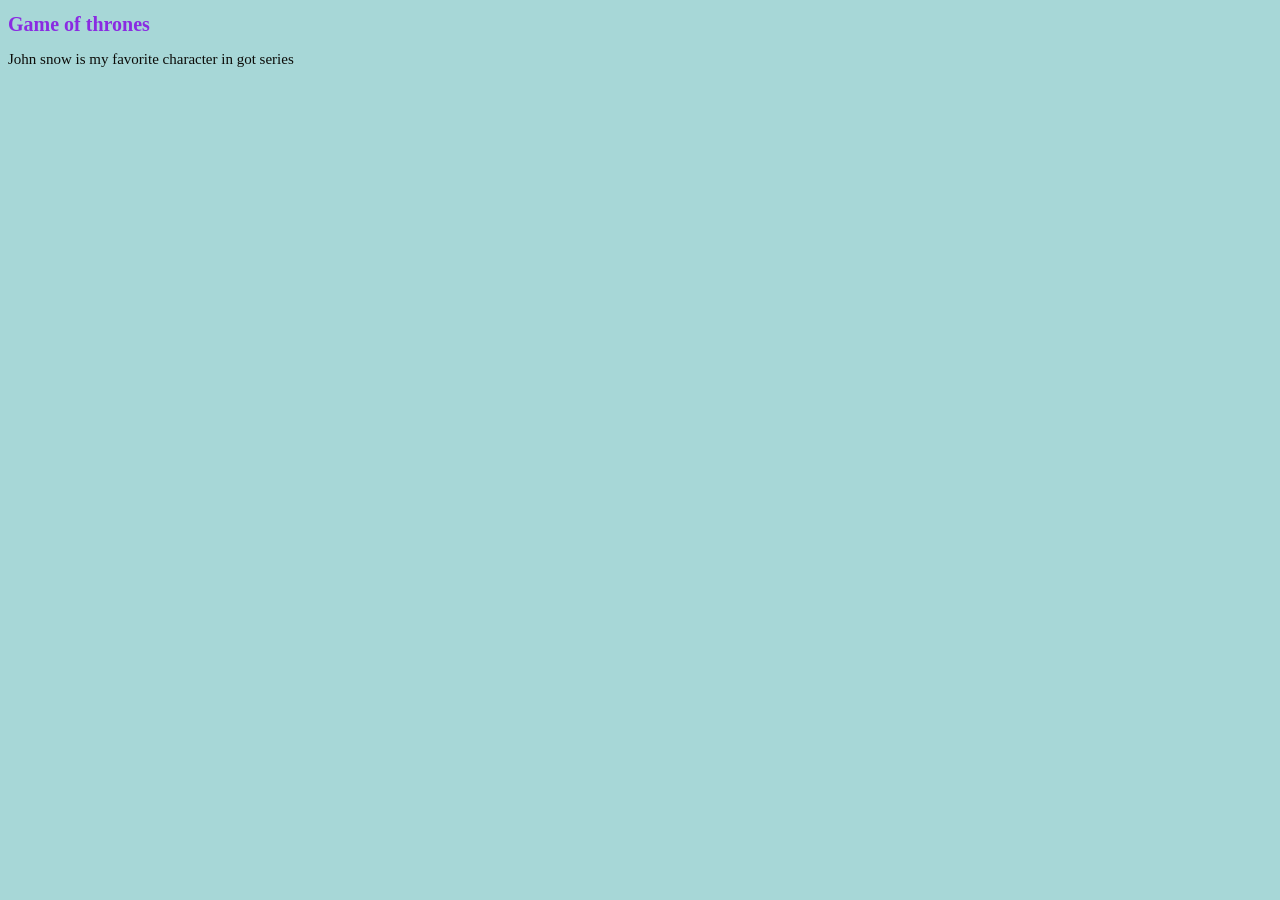
<file: block-BHaaaf/index.html>
<!DOCTYPE html>
<html>
    <head>
        <meta charset="UTF-8">
        <link rel="stylesheet" href="style.css">
        <title>Assignment 1</title>
    </head>
    <body>
        <h1 id = "unique">Game of thrones</h1>
        <p class = "para">John snow is my favorite character in got series</p>
    </body>
</html>
</file>
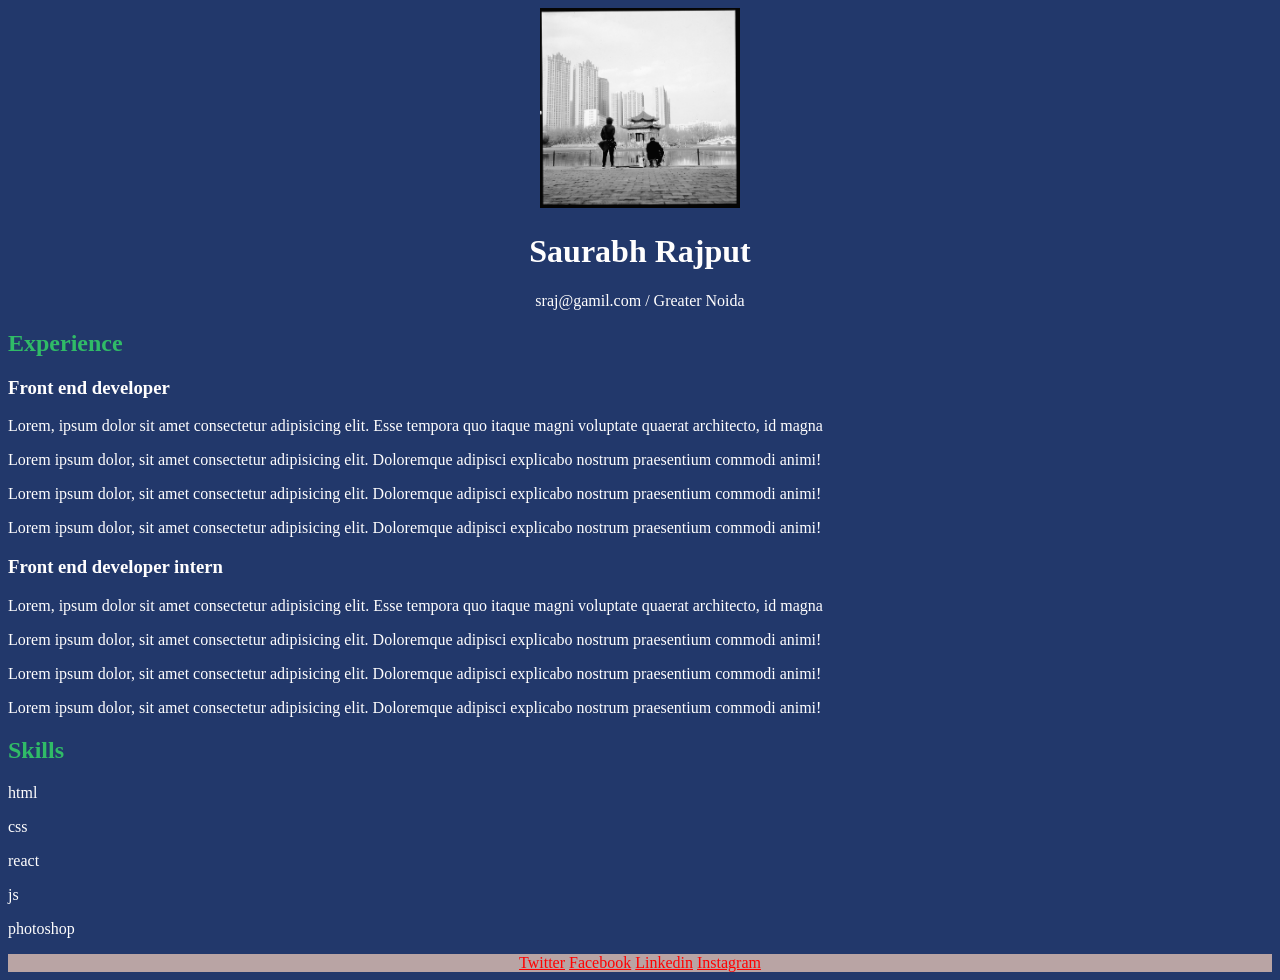
<file: block-BHaaag/index.html>
<!DOCTYPE html>
<html>

<head>
    <meta charset="UTF-8">
    <title>Assignment 2</title>
    <link rel="stylesheet" href="style.css">
</head>

<body>
    <header>
        <img src="x.jpg" alt="Error loading image">
        <h1>Saurabh Rajput</h1>
        <p>sraj@gamil.com / Greater Noida</p>
    </header>

    <section>
        <h2>Experience</h2>
        <h3>Front end developer</h3>
        <p>Lorem, ipsum dolor sit amet consectetur adipisicing elit. Esse tempora quo itaque magni voluptate quaerat
            architecto, id magna</p>
        <p>Lorem ipsum dolor, sit amet consectetur adipisicing elit. Doloremque adipisci explicabo nostrum praesentium
            commodi animi!</p>
        <p>Lorem ipsum dolor, sit amet consectetur adipisicing elit. Doloremque adipisci explicabo nostrum praesentium
            commodi animi!</p>
        <p>Lorem ipsum dolor, sit amet consectetur adipisicing elit. Doloremque adipisci explicabo nostrum praesentium
            commodi animi!</p>

        <h3>Front end developer intern</h3>
        <p>Lorem, ipsum dolor sit amet consectetur adipisicing elit. Esse tempora quo itaque magni voluptate quaerat
            architecto, id magna</p>
        <p>Lorem ipsum dolor, sit amet consectetur adipisicing elit. Doloremque adipisci explicabo nostrum praesentium
            commodi animi!</p>
        <p>Lorem ipsum dolor, sit amet consectetur adipisicing elit. Doloremque adipisci explicabo nostrum praesentium
            commodi animi!</p>
        <p>Lorem ipsum dolor, sit amet consectetur adipisicing elit. Doloremque adipisci explicabo nostrum praesentium
            commodi animi!</p>
    </section>

    <section>
        <h2>Skills</h2>
        <p>html</p>
        <p>css</p>
        <p>react</p>
        <p>js</p>
        <p>photoshop</p>
    </section>

    <footer>
        <a href="#">Twitter</a>
        <a href="#">Facebook</a>
        <a href="#">Linkedin</a>
        <a href="#">Instagram</a>
    </footer>

</body>

</html>
</file>
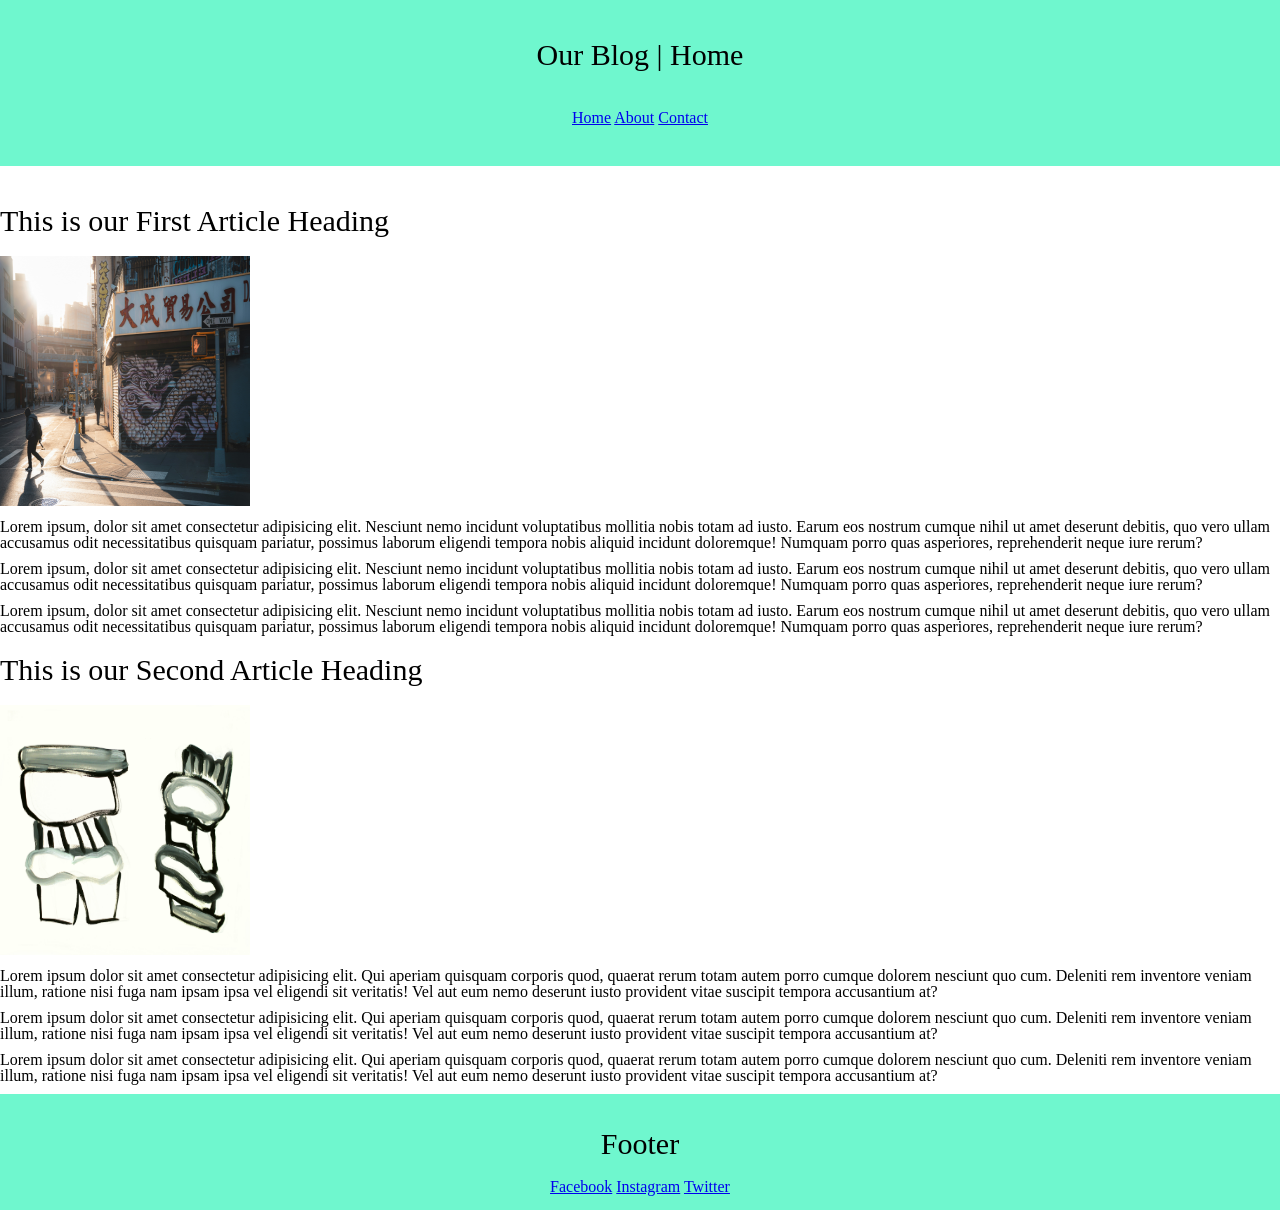
<file: block-BHaaam/index.html>
<!DOCTYPE html>
<html lang="en">

<head>
    <meta charset="UTF-8">
    <meta name="viewport" content="width=device-width, initial-scale=1.0">
    <title>Document</title>
    <link rel="stylesheet" href="style.css">
</head>

<body>
    <header>
        <h1>Our Blog | Home</h1>
        <nav>
            <a href="#">Home</a>
            <a href="#">About</a>
            <a href="#">Contact</a>
        </nav>
    </header>

    <section>
        <article>
            <h2>This is our First Article Heading</h2>
            <img src="assests/1.jpg" alt="1" height="250px" width="250px">
            <p>Lorem ipsum, dolor sit amet consectetur adipisicing elit. Nesciunt nemo incidunt voluptatibus mollitia
                nobis totam ad iusto. Earum eos nostrum cumque nihil ut amet deserunt debitis, quo vero ullam accusamus
                odit necessitatibus quisquam pariatur, possimus laborum eligendi tempora nobis aliquid incidunt
                doloremque! Numquam porro quas asperiores, reprehenderit neque iure rerum?</p>
            <p>Lorem ipsum, dolor sit amet consectetur adipisicing elit. Nesciunt nemo incidunt voluptatibus mollitia
                nobis totam ad iusto. Earum eos nostrum cumque nihil ut amet deserunt debitis, quo vero ullam accusamus
                odit necessitatibus quisquam pariatur, possimus laborum eligendi tempora nobis aliquid incidunt
                doloremque! Numquam porro quas asperiores, reprehenderit neque iure rerum?</p>
            <p>Lorem ipsum, dolor sit amet consectetur adipisicing elit. Nesciunt nemo incidunt voluptatibus mollitia
                nobis totam ad iusto. Earum eos nostrum cumque nihil ut amet deserunt debitis, quo vero ullam accusamus
                odit necessitatibus quisquam pariatur, possimus laborum eligendi tempora nobis aliquid incidunt
                doloremque! Numquam porro quas asperiores, reprehenderit neque iure rerum?</p>
        </article>

        <article>
            <h2>This is our Second Article Heading</h2>
            <img src="assests/2.jpg" alt="2" height="250px" width="250px">
            <p>Lorem ipsum dolor sit amet consectetur adipisicing elit. Qui aperiam quisquam corporis quod, quaerat
                rerum totam autem porro cumque dolorem nesciunt quo cum. Deleniti rem inventore veniam illum, ratione
                nisi fuga nam ipsam ipsa vel eligendi sit veritatis! Vel aut eum nemo deserunt iusto provident vitae
                suscipit tempora accusantium at?</p>
            <p>Lorem ipsum dolor sit amet consectetur adipisicing elit. Qui aperiam quisquam corporis quod, quaerat
                rerum totam autem porro cumque dolorem nesciunt quo cum. Deleniti rem inventore veniam illum, ratione
                nisi fuga nam ipsam ipsa vel eligendi sit veritatis! Vel aut eum nemo deserunt iusto provident vitae
                suscipit tempora accusantium at?</p>
            <p>Lorem ipsum dolor sit amet consectetur adipisicing elit. Qui aperiam quisquam corporis quod, quaerat
                rerum totam autem porro cumque dolorem nesciunt quo cum. Deleniti rem inventore veniam illum, ratione
                nisi fuga nam ipsam ipsa vel eligendi sit veritatis! Vel aut eum nemo deserunt iusto provident vitae
                suscipit tempora accusantium at?</p>
        </article>

    </section>

    <footer>
        <h2>Footer</h2>
        <a href="#">Facebook</a>
        <a href="#">Instagram</a>
        <a href="#">Twitter</a>
    </footer>

</body>

</html>
</file>
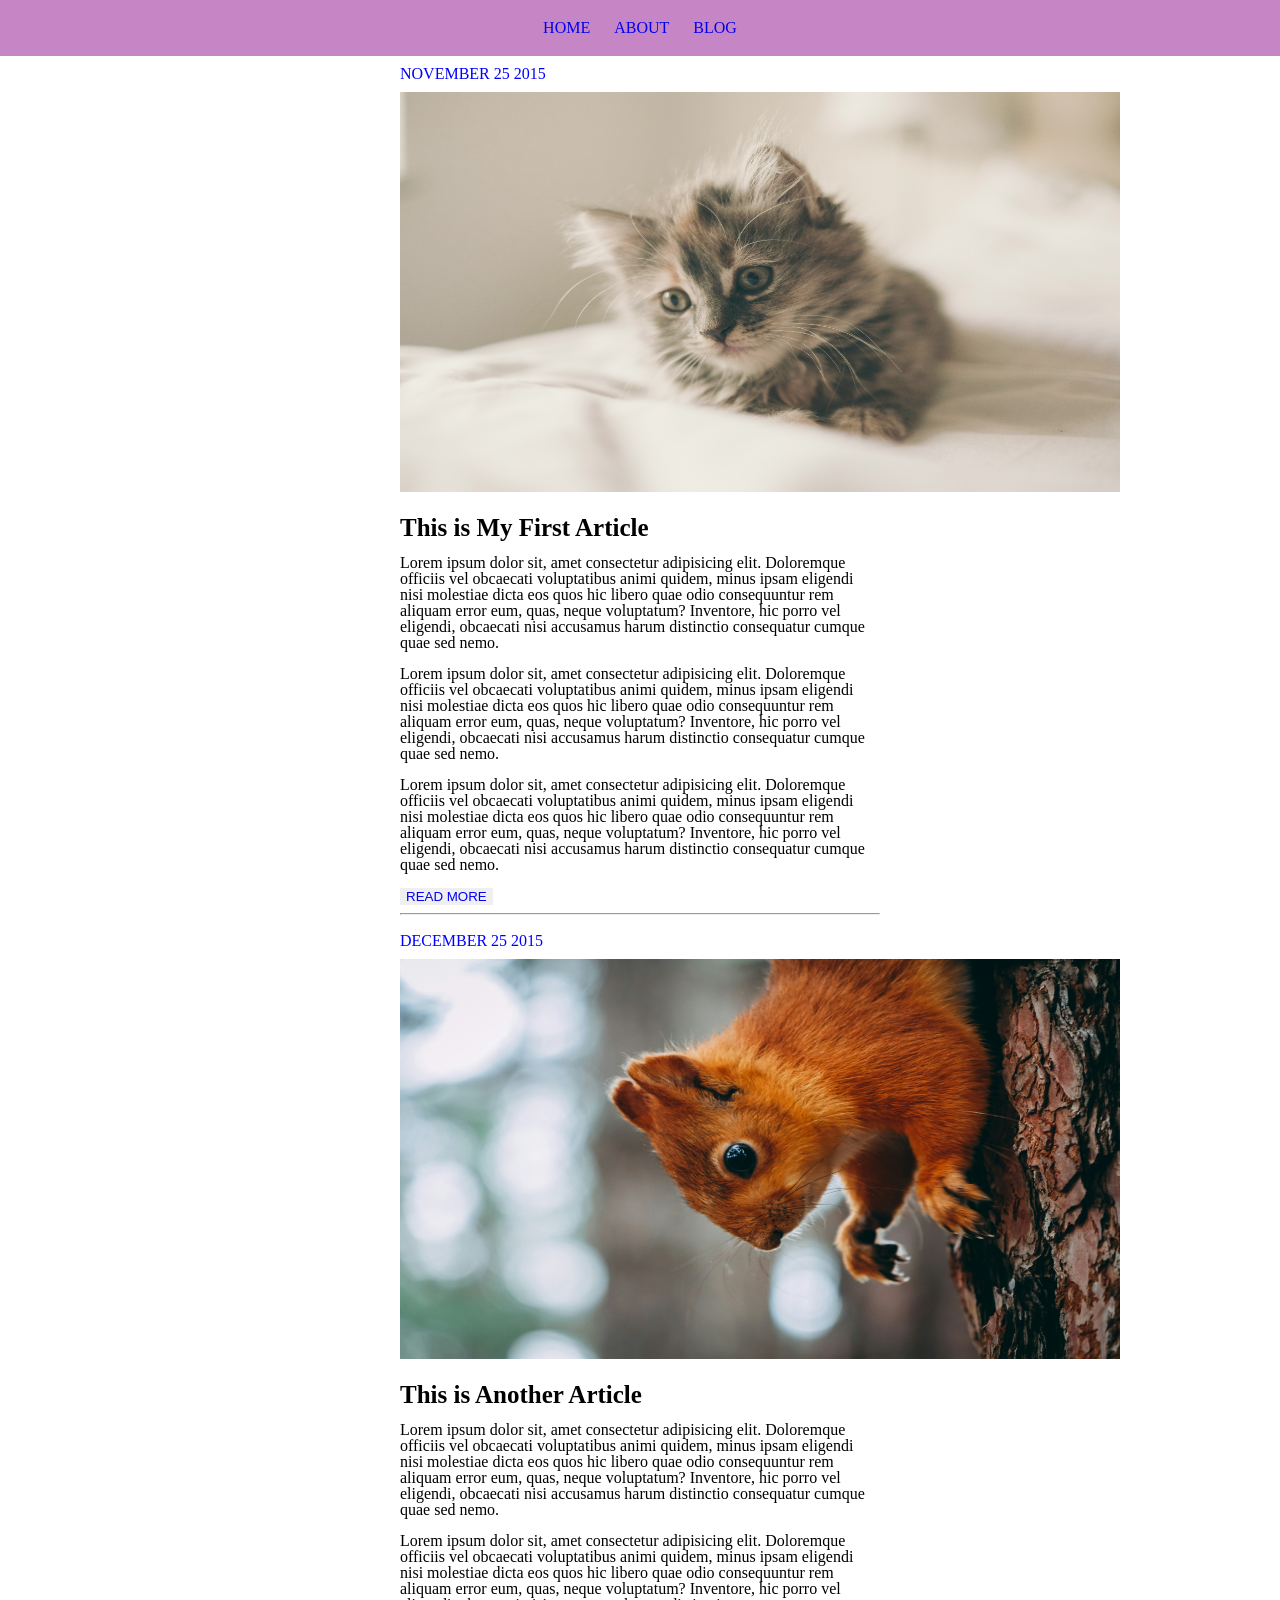
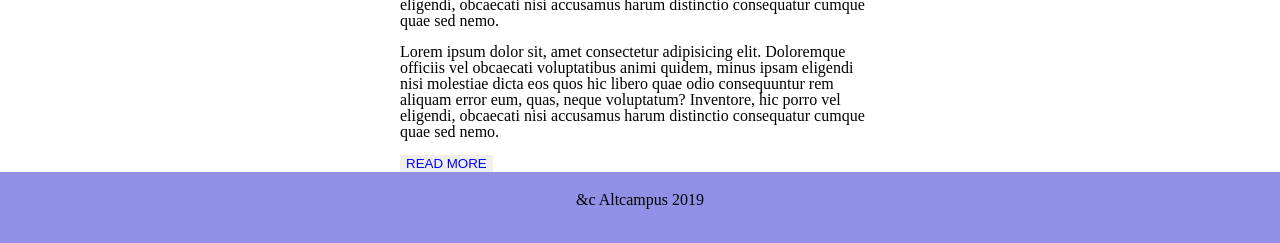
<file: block-BHaaan/index.html>
<!DOCTYPE html>
<html lang="en">

<head>
    <meta charset="UTF-8">
    <meta name="viewport" content="width=device-width, initial-scale=1.0">
    <title>Document</title>
    <link rel="stylesheet" href="style.css">
</head>

<body>

    <header>
        <nav>
            <a href="#">HOME</a>
            <a href="#">ABOUT</a>
            <a href="#">BLOG</a>
        </nav>
    </header>
    <main>
        <section>
            <article>
                <h3>NOVEMBER 25 2015</h3>
                <img src="assests/1.jpg" alt="cat" height="400px" width="720px">
                <h2>This is My First Article</h2>
                <p>Lorem ipsum dolor sit, amet consectetur adipisicing elit. Doloremque officiis vel obcaecati
                    voluptatibus
                    animi quidem, minus ipsam eligendi nisi molestiae dicta eos quos hic libero quae odio consequuntur
                    rem
                    aliquam error eum, quas, neque voluptatum? Inventore, hic porro vel eligendi, obcaecati nisi
                    accusamus
                    harum distinctio consequatur cumque quae sed nemo.</p>
                <p>Lorem ipsum dolor sit, amet consectetur adipisicing elit. Doloremque officiis vel obcaecati
                    voluptatibus
                    animi quidem, minus ipsam eligendi nisi molestiae dicta eos quos hic libero quae odio consequuntur
                    rem
                    aliquam error eum, quas, neque voluptatum? Inventore, hic porro vel eligendi, obcaecati nisi
                    accusamus
                    harum distinctio consequatur cumque quae sed nemo.</p>
                <p>Lorem ipsum dolor sit, amet consectetur adipisicing elit. Doloremque officiis vel obcaecati
                    voluptatibus
                    animi quidem, minus ipsam eligendi nisi molestiae dicta eos quos hic libero quae odio consequuntur
                    rem
                    aliquam error eum, quas, neque voluptatum? Inventore, hic porro vel eligendi, obcaecati nisi
                    accusamus
                    harum distinctio consequatur cumque quae sed nemo.</p>

                <button>READ MORE</button>
            </article>
            <hr>

            <article>
                <h3>DECEMBER 25 2015</h3>
                <img src="assests/2.jpg" alt="dog" height="400px" width="720px">
                <h2>This is Another Article</h2>
                <p>Lorem ipsum dolor sit, amet consectetur adipisicing elit. Doloremque officiis vel obcaecati
                    voluptatibus
                    animi quidem, minus ipsam eligendi nisi molestiae dicta eos quos hic libero quae odio consequuntur
                    rem
                    aliquam error eum, quas, neque voluptatum? Inventore, hic porro vel eligendi, obcaecati nisi
                    accusamus
                    harum distinctio consequatur cumque quae sed nemo.</p>
                <p>Lorem ipsum dolor sit, amet consectetur adipisicing elit. Doloremque officiis vel obcaecati
                    voluptatibus
                    animi quidem, minus ipsam eligendi nisi molestiae dicta eos quos hic libero quae odio consequuntur
                    rem
                    aliquam error eum, quas, neque voluptatum? Inventore, hic porro vel eligendi, obcaecati nisi
                    accusamus
                    harum distinctio consequatur cumque quae sed nemo.</p>
                <p>Lorem ipsum dolor sit, amet consectetur adipisicing elit. Doloremque officiis vel obcaecati
                    voluptatibus
                    animi quidem, minus ipsam eligendi nisi molestiae dicta eos quos hic libero quae odio consequuntur
                    rem
                    aliquam error eum, quas, neque voluptatum? Inventore, hic porro vel eligendi, obcaecati nisi
                    accusamus
                    harum distinctio consequatur cumque quae sed nemo.</p>

                <button>READ MORE</button>
            </article>
        </section>
    </main>
    <footer>
        <p>&c Altcampus 2019</p>
    </footer>

</body>

</html>
</file>
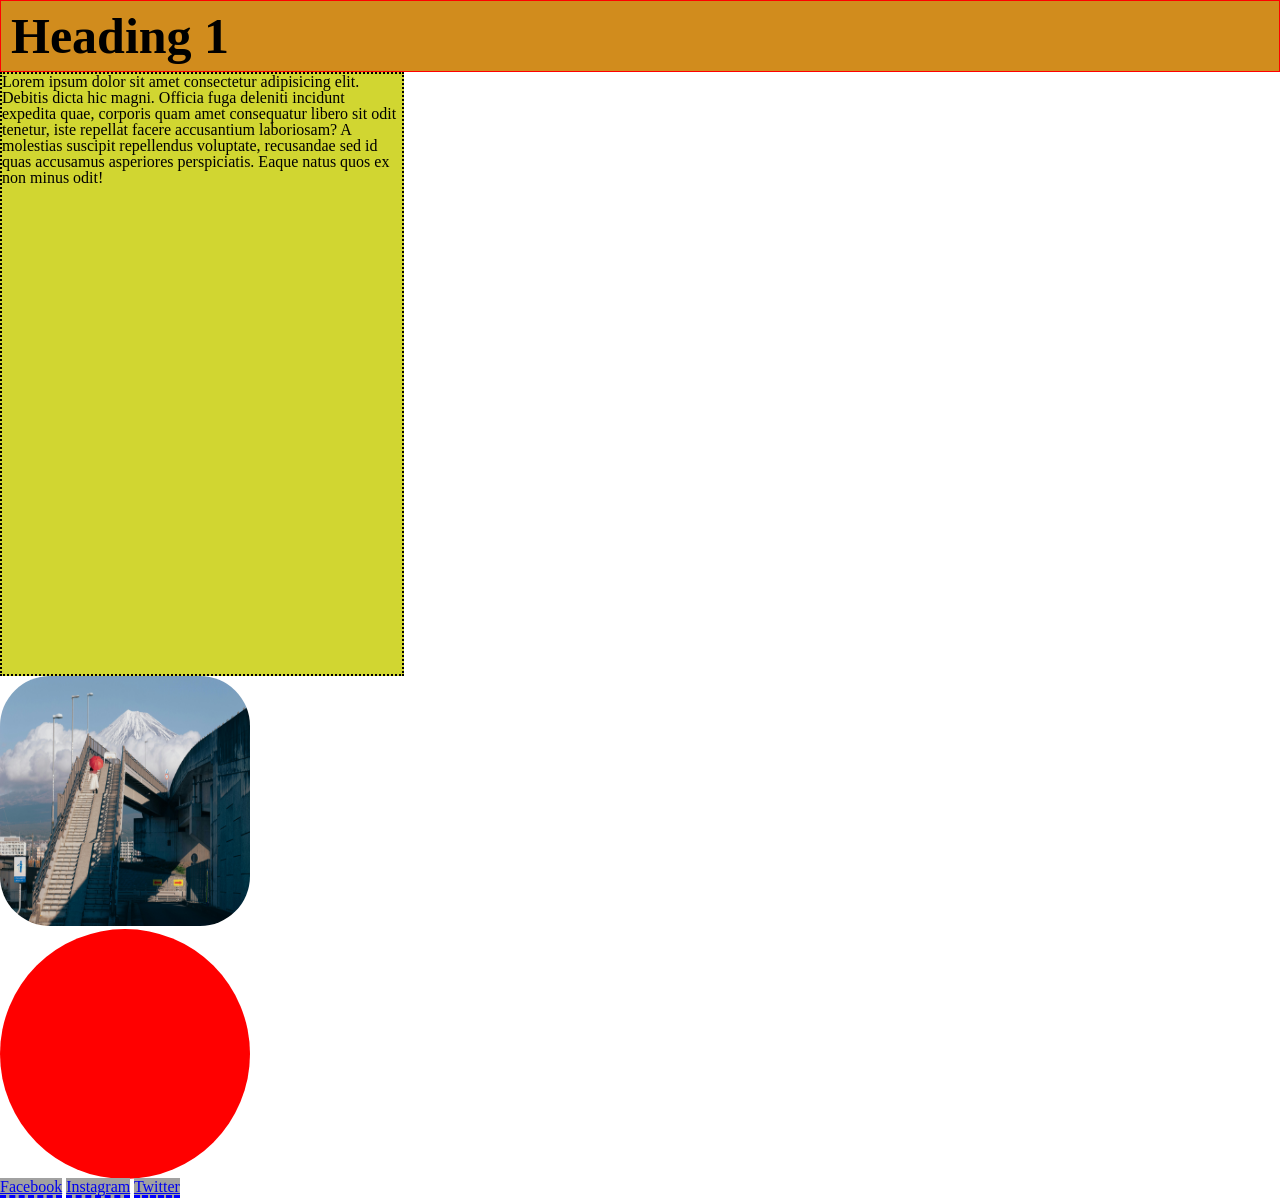
<file: block-BHaaap/index.html>
<!DOCTYPE html>
<html lang="en">
<head>
    <meta charset="UTF-8">
    <meta name="viewport" content="width=device-width, initial-scale=1.0">
    <title>Document</title>
    <link rel="stylesheet" href="style.css">
</head>
<body>
    <header>
        <h1>Heading 1</h1>
    </header>

    <section>
        <p>Lorem ipsum dolor sit amet consectetur adipisicing elit. Debitis dicta hic magni. Officia fuga deleniti incidunt expedita quae, corporis quam amet consequatur libero sit odit tenetur, iste repellat facere accusantium laboriosam? A molestias suscipit repellendus voluptate, recusandae sed id quas accusamus asperiores perspiciatis. Eaque natus quos ex non minus odit!</p>

        <img src="img.jpg" alt="image">
        <div class="circle"></div>
    </section>

    <footer>
        <a href="#">Facebook</a>
        <a href="#">Instagram</a>
        <a href="#">Twitter</a>
    </footer>
</body>
</html>
</file>
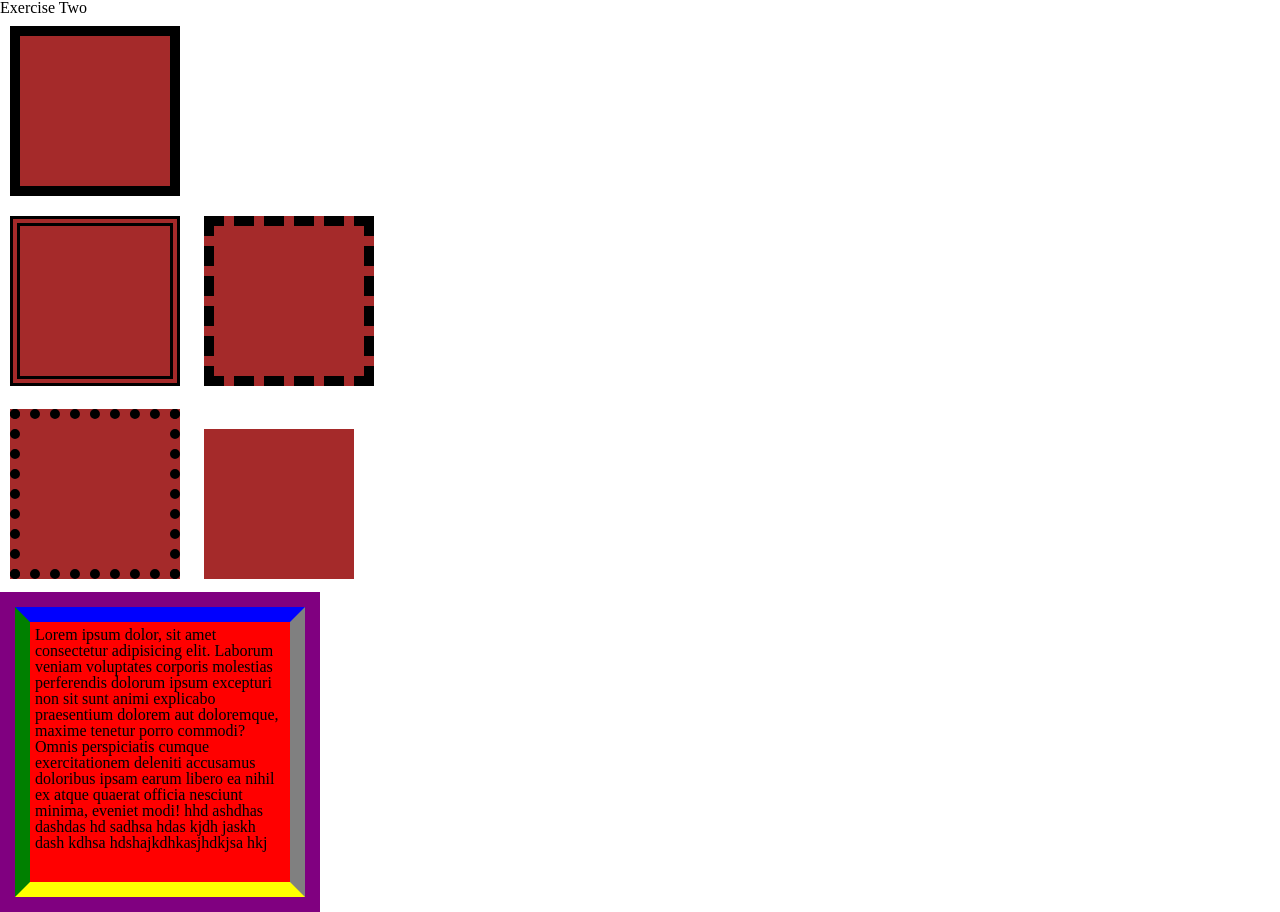
<file: block-BHaaaq/index.html>
<!DOCTYPE html>
<html lang="en">

<head>
    <meta charset="UTF-8">
    <meta name="viewport" content="width=device-width, initial-scale=1.0">
    <title>Document</title>
    <link rel="stylesheet" href="style.css">
</head>

<body>
    <h1>Exercise Two</h1>
    <div class="solid border"></div>
    <div>
        <div class="double border"></div>
        <div class="dashed border"></div>
    </div>
    <div>
        <div class="dotted border"></div>
        <div class="none border"></div>
    </div>

    <div class="box2">
        <p>Lorem ipsum dolor, sit amet consectetur adipisicing elit. Laborum veniam voluptates corporis molestias perferendis dolorum ipsum excepturi non sit sunt animi explicabo praesentium dolorem aut doloremque, maxime tenetur porro commodi? Omnis perspiciatis cumque exercitationem deleniti accusamus doloribus ipsam earum libero ea nihil ex atque quaerat officia nesciunt minima, eveniet modi! hhd ashdhas dashdas hd sadhsa hdas kjdh jaskh dash kdhsa hdshajkdhkasjhdkjsa hkj</p>
    </div>

</body>

</html>
</file>
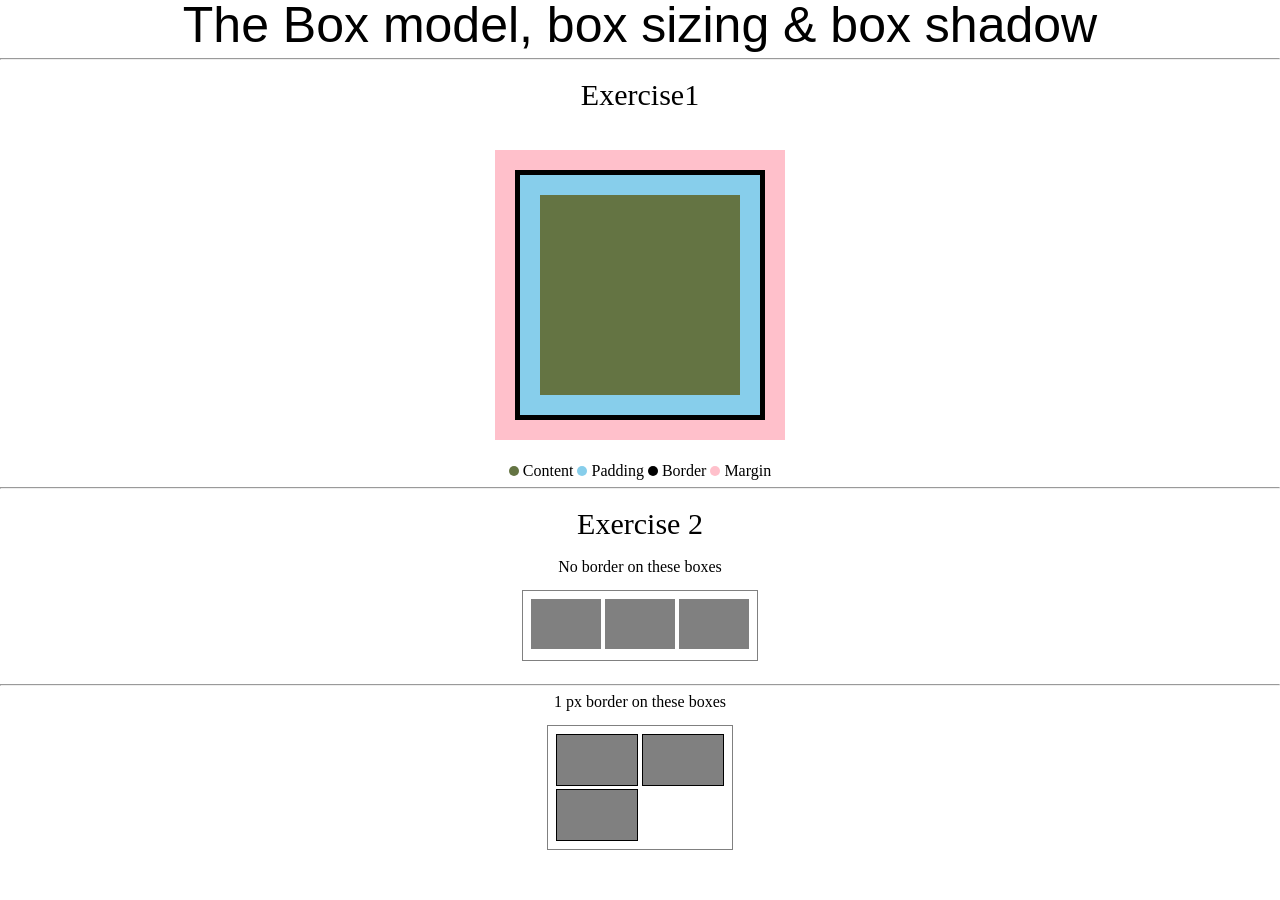
<file: block-BHaaau/index.html>
<!DOCTYPE html>
<html lang="en">

<head>
    <meta charset="UTF-8">
    <meta name="viewport" content="width=device-width, initial-scale=1.0">
    <title>Document</title>
    <link rel="stylesheet" href="style.css">
</head>

<body>
    <header>
        <h1>The Box model, box sizing & box shadow</h1>
    </header>
    <hr>

    <h2>Exercise1</h2>

    <section class="box1-parent2">
        <div class="box1-parent1">
            <div class="box box1"></div>
        </div>
    </section>

    <div>
        <span class="circle c1"></span>
        <span>Content</span>
        <span class="circle c2"></span>
        <span>Padding</span>
        <span class="circle c3"></span>
        <span>Border</span>
        <span class="circle c4"></span>
        <span>Margin</span>

    </div>
    <hr>
    <section>
        <div>
            <h2>Exercise 2</h2>
            <p>No border on these boxes</p>
        </div>
        <div class="bigbox">
            <div class="smallboxes"></div>
            <div class="smallboxes"></div>
            <div class="smallboxes"></div>
        </div>

        <hr>

        <div>
            <p>1 px border on these boxes</p>
        </div>

        <div class="bigbox2">
            <div class="smallboxes2 b1"></div>
            <div class="smallboxes2 b2"></div>
            <div class="smallboxes2 b3"></div>
        </div>

    </section>
    


</body>

</html>
</file>
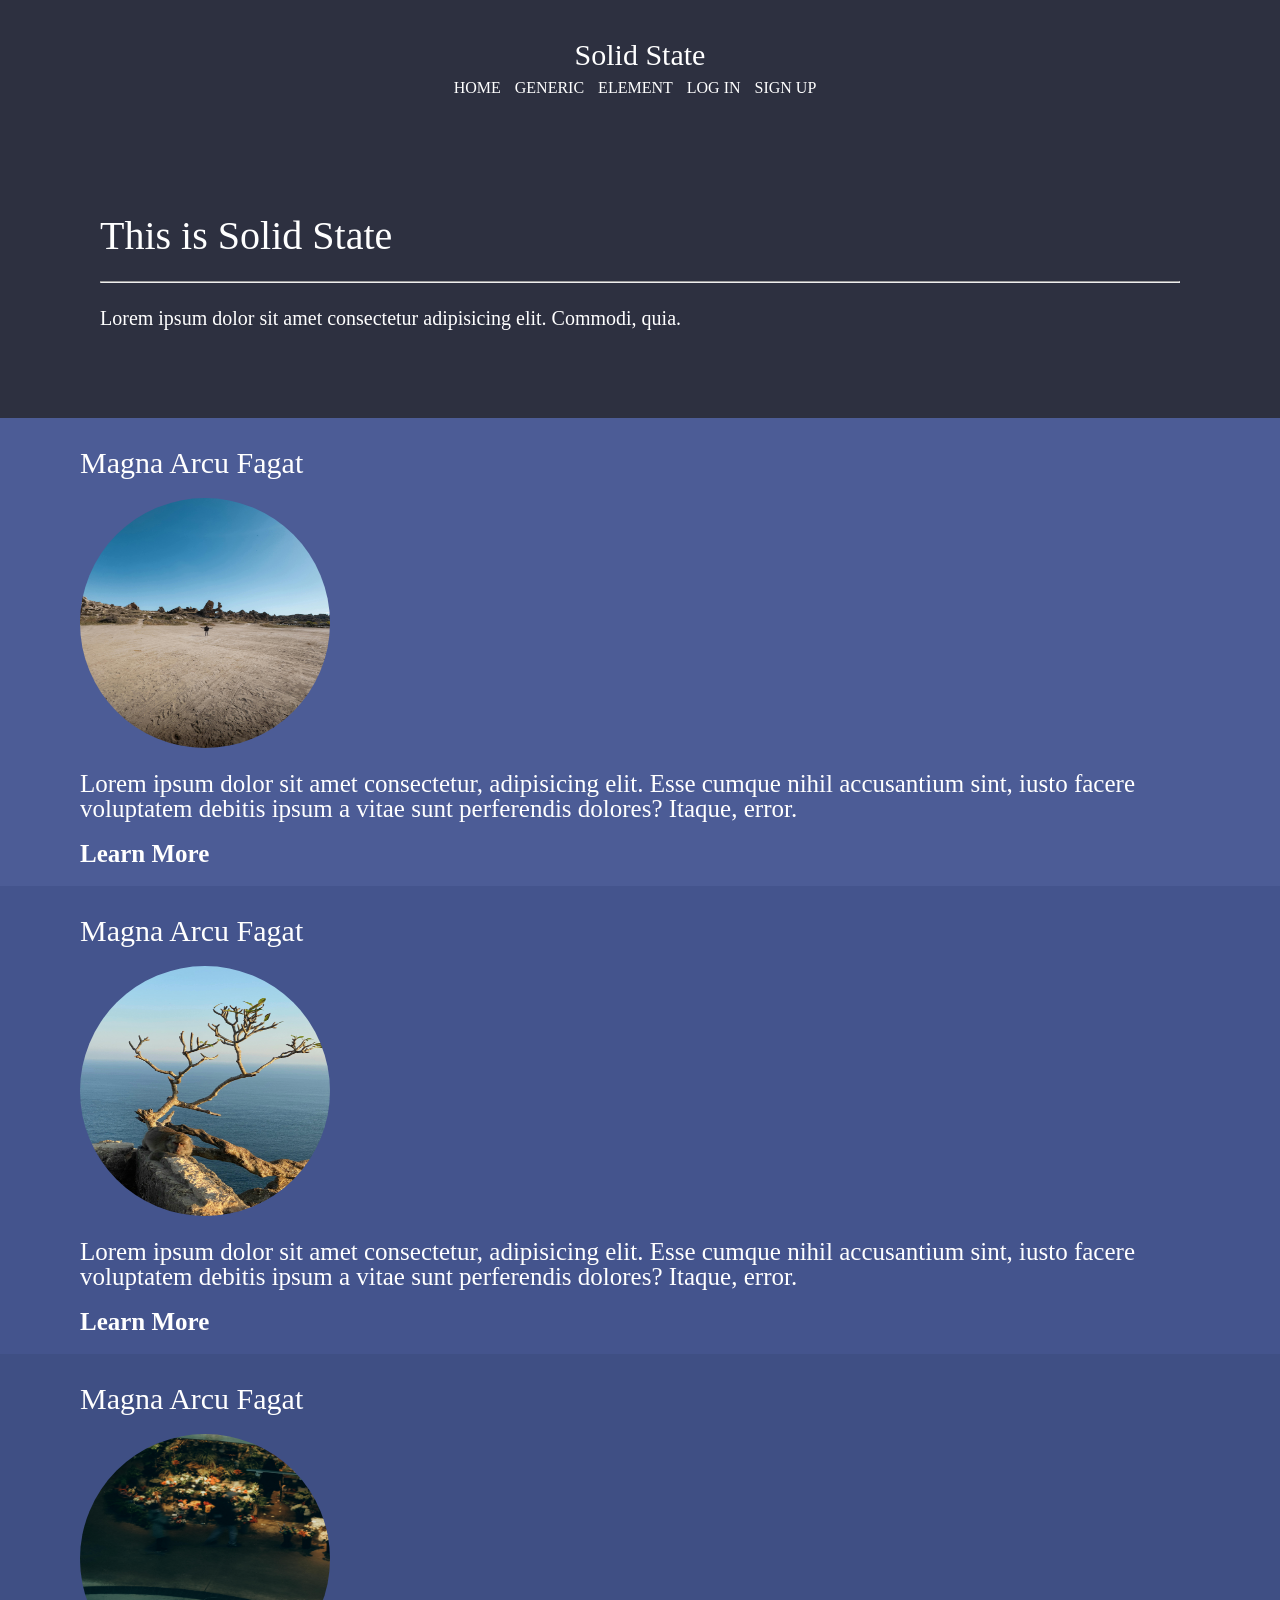
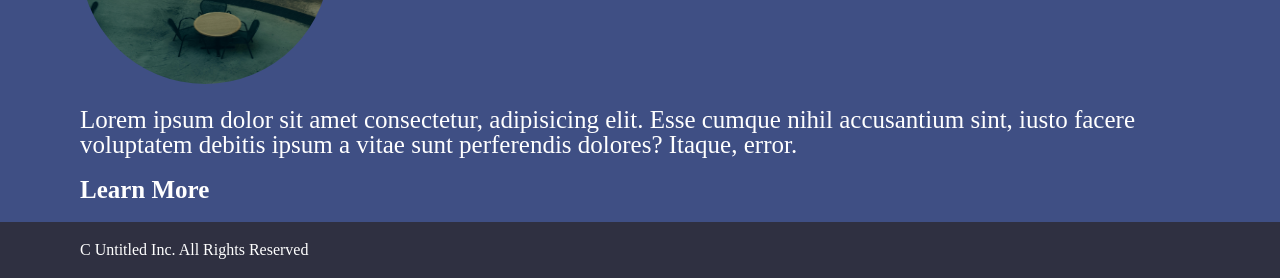
<file: block-BHaaav/index.html>
<!DOCTYPE html>
<html lang="en">

<head>
    <meta charset="UTF-8">
    <meta name="viewport" content="width=device-width, initial-scale=1.0">
    <title>Assignment 4</title>
    <link rel="stylesheet" href="style.css">
</head>

<body>
    <header>
        <div class="headertop">
            <h1>Solid State</h1>
            <nav>
                <a href="#">HOME</a>
                <a href="#">GENERIC</a>
                <a href="#">ELEMENT</a>
                <a href="#">LOG IN</a>
                <a href="#">SIGN UP</a>
            </nav>
        </div>

        <div class="headerbottom">
            <h2>This is Solid State</h2>
            <hr>
            <p>Lorem ipsum dolor sit amet consectetur adipisicing elit. Commodi, quia.</p>
        </div>
    </header>

    <main>
        <section>
            <article class="article1">
                <h3>Magna Arcu Fagat</h3>
                <img src="assests/1.jpg" alt="1">
                <p>Lorem ipsum dolor sit amet consectetur, adipisicing elit. Esse cumque nihil accusantium sint, iusto
                    facere voluptatem debitis ipsum a vitae sunt perferendis dolores? Itaque, error.</p>
                <p class="learnmore">Learn More</p>
            </article>

            <article class="article2">
                <h3>Magna Arcu Fagat</h3>
                <img src="assests/2.jpg" alt="1">
                <p>Lorem ipsum dolor sit amet consectetur, adipisicing elit. Esse cumque nihil accusantium sint, iusto
                    facere voluptatem debitis ipsum a vitae sunt perferendis dolores? Itaque, error.</p>
                <p class="learnmore">Learn More</p>
            </article>

            <article class="article3">
                <h3>Magna Arcu Fagat</h3>
                <img src="assests/3.jpg" alt="1">
                <p>Lorem ipsum dolor sit amet consectetur, adipisicing elit. Esse cumque nihil accusantium sint, iusto
                    facere voluptatem debitis ipsum a vitae sunt perferendis dolores? Itaque, error.</p>
                <p class="learnmore">Learn More</p>
            </article>
        </section>
    </main>

    <footer>
        <p> C Untitled Inc. All Rights Reserved</p>
    </footer>


</body>

</html>
</file>
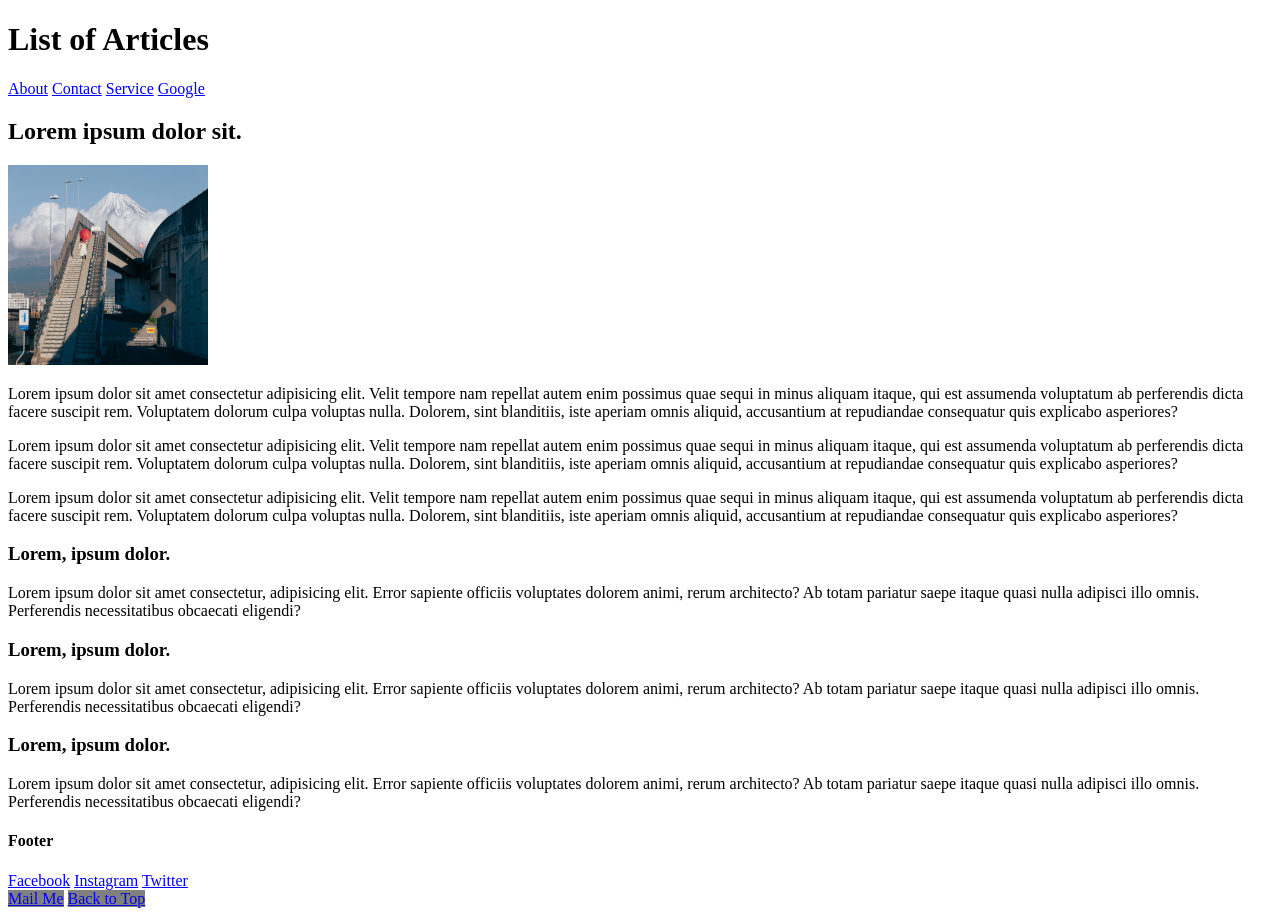
<file: block-BHaaak/sampleblog/index.html>
<!DOCTYPE html>
<html lang="en">

<head>
    <meta charset="UTF-8">
    <meta name="viewport" content="width=device-width, initial-scale=1.0">
    <title>sample blog</title>
</head>

<body>
    <header>
        <h1 id="top">List of Articles</h1>
        <nav>
            <a href="about.html">About</a>
            <a href="contact.html">Contact</a>
            <a href="service.html">Service</a>
            <a href="Google.com">Google</a>
        </nav>
    </header>

    <main>
        <section>
            <article>
                <h2>Lorem ipsum dolor sit.</h2>
                <img src="assests/1.jpg" alt="1" height="200px" width="200px">

                <p>Lorem ipsum dolor sit amet consectetur adipisicing elit. Velit tempore nam repellat autem enim
                    possimus
                    quae sequi in minus aliquam itaque, qui est assumenda voluptatum ab perferendis dicta facere
                    suscipit
                    rem. Voluptatem dolorum culpa voluptas nulla. Dolorem, sint blanditiis, iste aperiam omnis aliquid,
                    accusantium at repudiandae consequatur quis explicabo asperiores?</p>

                <p>Lorem ipsum dolor sit amet consectetur adipisicing elit. Velit tempore nam repellat autem enim
                    possimus
                    quae sequi in minus aliquam itaque, qui est assumenda voluptatum ab perferendis dicta facere
                    suscipit
                    rem. Voluptatem dolorum culpa voluptas nulla. Dolorem, sint blanditiis, iste aperiam omnis aliquid,
                    accusantium at repudiandae consequatur quis explicabo asperiores?</p>

                <p>Lorem ipsum dolor sit amet consectetur adipisicing elit. Velit tempore nam repellat autem enim
                    possimus
                    quae sequi in minus aliquam itaque, qui est assumenda voluptatum ab perferendis dicta facere
                    suscipit
                    rem. Voluptatem dolorum culpa voluptas nulla. Dolorem, sint blanditiis, iste aperiam omnis aliquid,
                    accusantium at repudiandae consequatur quis explicabo asperiores?</p>
            </article>
        </section>
        <section>
            <article>
                <h3>Lorem, ipsum dolor.</h3>
                <p>Lorem ipsum dolor sit amet consectetur, adipisicing elit. Error sapiente officiis voluptates dolorem
                    animi, rerum architecto? Ab totam pariatur saepe itaque quasi nulla adipisci illo omnis. Perferendis
                    necessitatibus obcaecati eligendi?</p>

                <h3>Lorem, ipsum dolor.</h3>
                <p>Lorem ipsum dolor sit amet consectetur, adipisicing elit. Error sapiente officiis voluptates dolorem
                    animi, rerum architecto? Ab totam pariatur saepe itaque quasi nulla adipisci illo omnis. Perferendis
                    necessitatibus obcaecati eligendi?</p>

                <h3>Lorem, ipsum dolor.</h3>
                <p>Lorem ipsum dolor sit amet consectetur, adipisicing elit. Error sapiente officiis voluptates dolorem
                    animi, rerum architecto? Ab totam pariatur saepe itaque quasi nulla adipisci illo omnis. Perferendis
                    necessitatibus obcaecati eligendi?</p>
            </article>
        </section>
    </main>
    <footer>
        <h4>Footer</h4>
        <nav>
            <a href="#">Facebook</a>
            <a href="#">Instagram</a>
            <a href="#">Twitter</a>
        </nav>
        <a href="mailto:xyz@gmail.com" style="background-color: grey;">Mail Me</a>
        <a href="#top" style="background-color: grey;">Back to Top</a>
    </footer>
</body>

</html>
</file>
<file: block-BHaaaf/style.css>
body {
    background-color: rgb(167, 215, 215);
}

#unique {
    color: blueviolet;
    font-size: 20px;
}

.para {
    color: rgb(12, 12, 9);
    font-size: 15px;
}
</file>
<file: block-BHaaag/style.css>
body{
    background-color: #22386b;
    color: #fffefe;
}

h2{
    color: #30bb67;
}
a{
    color: red;
}
img{
    height: 200px;
    width: 200px;
}
header{
    text-align: center;
}

footer{
    text-align: center;
    background-color: rgb(185, 164, 164);

}
</file>
<file: block-BHaaam/style.css>
/* http://meyerweb.com/eric/tools/css/reset/ */
html, body, div, span, applet, object, iframe,
h1, h2, h3, h4, h5, h6, p, blockquote, pre,
a, abbr, acronym, address, big, cite, code,
del, dfn, em, img, ins, kbd, q, s, samp,
small, strike, strong, sub, sup, tt, var,
b, u, i, center,
dl, dt, dd, ol, ul, li,
fieldset, form, label, legend,
table, caption, tbody, tfoot, thead, tr, th, td,
article, aside, canvas, details, embed, 
figure, figcaption, footer, header, hgroup, 
menu, nav, output, ruby, section, summary,
time, mark, audio, video {
    margin: 0;
    padding: 0;
    border: 0;
    font-size: 100%;
    font: inherit;
    vertical-align: baseline;
}
/* HTML5 display-role reset for older browsers */
article, aside, details, figcaption, figure, 
footer, header, hgroup, menu, nav, section {
    display: block;
}
body {
    line-height: 1;
}
ol, ul {
    list-style: none;
}
blockquote, q {
    quotes: none;
}
blockquote:before, blockquote:after,
q:before, q:after {
    content: '';
    content: none;
}
table {
    border-collapse: collapse;
    border-spacing: 0;
}

h1{
    font-size: 30px;
    margin-bottom: 40px;
}

header{
    background-color: #6ff7ce;
    text-align: center;
    padding: 40px;
    margin-bottom: 40px;
}

h2{
    font-size: 30px;
    margin: 20px 0 20px 0;
}

p{
    margin: 10px 0 10px 0;
}

footer{
    background-color: #6ff7ce;
    text-align: center;
    padding: 15px;
    /* margin-bottom: 40px; */
}
</file>
<file: block-BHaaan/style.css>
/* http://meyerweb.com/eric/tools/css/reset/ */
html, body, div, span, applet, object, iframe,
h1, h2, h3, h4, h5, h6, p, blockquote, pre,
a, abbr, acronym, address, big, cite, code,
del, dfn, em, img, ins, kbd, q, s, samp,
small, strike, strong, sub, sup, tt, var,
b, u, i, center,
dl, dt, dd, ol, ul, li,
fieldset, form, label, legend,
table, caption, tbody, tfoot, thead, tr, th, td,
article, aside, canvas, details, embed, 
figure, figcaption, footer, header, hgroup, 
menu, nav, output, ruby, section, summary,
time, mark, audio, video {
    margin: 0;
    padding: 0;
    border: 0;
    font-size: 100%;
    font: inherit;
    vertical-align: baseline;
}
/* HTML5 display-role reset for older browsers */
article, aside, details, figcaption, figure, 
footer, header, hgroup, menu, nav, section {
    display: block;
}
body {
    line-height: 1;
}
ol, ul {
    list-style: none;
}
blockquote, q {
    quotes: none;
}
blockquote:before, blockquote:after,
q:before, q:after {
    content: '';
    content: none;
}
table {
    border-collapse: collapse;
    border-spacing: 0;
}


main{
    /* text-align: center; */
    padding-left: 400px;
    padding-right: 400px;
}

header{
    background-color: #c686c6;
    text-align: center;
    padding: 20px;
}
footer{
    background-color: #9090e7;
    text-align: center;
    padding: 20px;
}
a{
    padding: 10px;
    text-decoration: none;
}

h3{
    color: blue;
    padding-bottom: 10px;
    padding-top: 10px;
}
h2{
    font-size: 25px;
    font-weight: bold;
    padding-top: 20px;
    padding-bottom: 15px;
}
p{
    padding-bottom: 15px;
}
button{
    text-decoration: none;
    color: blue;
    border: none;
}
</file>
<file: block-BHaaap/style.css>
/* http://meyerweb.com/eric/tools/css/reset/ */
html,
body,
div,
span,
applet,
object,
iframe,
h1,
h2,
h3,
h4,
h5,
h6,
p,
blockquote,
pre,
a,
abbr,
acronym,
address,
big,
cite,
code,
del,
dfn,
em,
img,
ins,
kbd,
q,
s,
samp,
small,
strike,
strong,
sub,
sup,
tt,
var,
b,
u,
i,
center,
dl,
dt,
dd,
ol,
ul,
li,
fieldset,
form,
label,
legend,
table,
caption,
tbody,
tfoot,
thead,
tr,
th,
td,
article,
aside,
canvas,
details,
embed,
figure,
figcaption,
footer,
header,
hgroup,
menu,
nav,
output,
ruby,
section,
summary,
time,
mark,
audio,
video {
    margin: 0;
    padding: 0;
    border: 0;
    font-size: 100%;
    font: inherit;
    vertical-align: baseline;
}

/* HTML5 display-role reset for older browsers */
article,
aside,
details,
figcaption,
figure,
footer,
header,
hgroup,
menu,
nav,
section {
    display: block;
}

body {
    line-height: 1;
}

ol,
ul {
    list-style: none;
}

blockquote,
q {
    quotes: none;
}

blockquote:before,
blockquote:after,
q:before,
q:after {
    content: '';
    content: none;
}

table {
    border-collapse: collapse;
    border-spacing: 0;
}

h1 {
    font-size: 50px;
    font-weight: bold;
    border: 1px red solid;
    background-color: #D18C1D;
    padding: 10px;
}

img {
    border-radius: 50px;
    height: 250px;
    width: 250px;
}

.circle {
    height: 250px;
    width: 250px;
    border-radius: 150px;
    background-color: red;
}

p{
    height: 600px;
    width: 400px;
    border: 2px black dotted;
    background-color: #D1D631;
}

a{
    border-bottom: 3px blue dashed;
    background-color: #A1A1A1;
}
</file>
<file: block-BHaaaq/style.css>
/* http://meyerweb.com/eric/tools/css/reset/ */
html,
body,
div,
span,
applet,
object,
iframe,
h1,
h2,
h3,
h4,
h5,
h6,
p,
blockquote,
pre,
a,
abbr,
acronym,
address,
big,
cite,
code,
del,
dfn,
em,
img,
ins,
kbd,
q,
s,
samp,
small,
strike,
strong,
sub,
sup,
tt,
var,
b,
u,
i,
center,
dl,
dt,
dd,
ol,
ul,
li,
fieldset,
form,
label,
legend,
table,
caption,
tbody,
tfoot,
thead,
tr,
th,
td,
article,
aside,
canvas,
details,
embed,
figure,
figcaption,
footer,
header,
hgroup,
menu,
nav,
output,
ruby,
section,
summary,
time,
mark,
audio,
video {
    margin: 0;
    padding: 0;
    border: 0;
    font-size: 100%;
    font: inherit;
    vertical-align: baseline;
}

/* HTML5 display-role reset for older browsers */
article,
aside,
details,
figcaption,
figure,
footer,
header,
hgroup,
menu,
nav,
section {
    display: block;
}

body {
    line-height: 1;
}

ol,
ul {
    list-style: none;
}

blockquote,
q {
    quotes: none;
}

blockquote:before,
blockquote:after,
q:before,
q:after {
    content: '';
    content: none;
}

table {
    border-collapse: collapse;
    border-spacing: 0;
}


.border {
    margin: 10px;
    background-color: brown;
    height: 150px;
    width: 150px;
}


.solid {
    border: 10px solid black;
}

.double {
    border: 10px double black;
    display: inline-block;
}

.dashed {
    border: 10px dashed black;
    display: inline-block;
}

.dotted {
    border: 10px dotted black;
    display: inline-block;
}

.none{
    display: inline-block;
}

.box2{
    border: 15px solid purple;
    display: inline-block;
    
}
p{
    height: 250px;
    width: 250px;
    padding: 5px;
    border-top: 15px solid blue;
    border-right: 15px solid grey;
    border-bottom: 15px solid yellow;
    border-left: 15px solid green;
    background-color: red;
}
</file>
<file: block-BHaaau/style.css>
/* http://meyerweb.com/eric/tools/css/reset/ */
html,
body,
div,
span,
applet,
object,
iframe,
h1,
h2,
h3,
h4,
h5,
h6,
p,
blockquote,
pre,
a,
abbr,
acronym,
address,
big,
cite,
code,
del,
dfn,
em,
img,
ins,
kbd,
q,
s,
samp,
small,
strike,
strong,
sub,
sup,
tt,
var,
b,
u,
i,
center,
dl,
dt,
dd,
ol,
ul,
li,
fieldset,
form,
label,
legend,
table,
caption,
tbody,
tfoot,
thead,
tr,
th,
td,
article,
aside,
canvas,
details,
embed,
figure,
figcaption,
footer,
header,
hgroup,
menu,
nav,
output,
ruby,
section,
summary,
time,
mark,
audio,
video {
    margin: 0;
    padding: 0;
    border: 0;
    font-size: 100%;
    font: inherit;
    vertical-align: baseline;
}

/* HTML5 display-role reset for older browsers */
article,
aside,
details,
figcaption,
figure,
footer,
header,
hgroup,
menu,
nav,
section {
    display: block;
}

body {
    line-height: 1;
}

ol,
ul {
    list-style: none;
}

blockquote,
q {
    quotes: none;
}

blockquote:before,
blockquote:after,
q:before,
q:after {
    content: '';
    content: none;
}

table {
    border-collapse: collapse;
    border-spacing: 0;
}


body {
    text-align: center;
}

h1 {
    font-family: 'Lucida Sans', 'Lucida Sans Regular', 'Lucida Grande', 'Lucida Sans Unicode', Geneva, Verdana, sans-serif;
    font-size: 50px;
    font-weight: 100;
}

h2 {
    font-size: 30px;
    margin: 20px;
}

.box1 {
    /* display: inline-block; */
    height: 200px;
    width: 200px;
    border: 20px solid skyblue;
    background-color: rgb(100, 116, 67);
}

.box1-parent1 {
    border: 5px solid black;
}

.box1-parent2 {
    display: inline-block;
    border: 20px solid pink;
    margin: 20px;
}

.circle {
    display: inline-block;
    height: 10px;
    width: 10px;
    border-radius: 5px;
    background-color: rgb(100, 116, 67);
}

.c2 {
    background-color: skyblue;
}

.c3 {
    background-color: black;
}

.c4 {
    background-color: pink;
}




.bigbox {
    border: 1px solid gray;
    display: inline-block;
    padding: 8px;
    margin: 15px;
}

.smallboxes {
    display: inline-block;
    height: 50px;
    width: 70px;
    background-color: grey;
}


.bigbox2 {
    border: 1px solid gray;
    padding: 8px;
    margin: 15px;
    display: inline-block;

}

.smallboxes2{
    height: 50px;
    width: 80px;
    background-color: grey;
    border: 1px solid black;
}

.b1{
    display: inline-block;
}
.b2{
    display: inline-block;
}
</file>
<file: block-BHaaav/style.css>
/* http://meyerweb.com/eric/tools/css/reset/ */
html, body, div, span, applet, object, iframe,
h1, h2, h3, h4, h5, h6, p, blockquote, pre,
a, abbr, acronym, address, big, cite, code,
del, dfn, em, img, ins, kbd, q, s, samp,
small, strike, strong, sub, sup, tt, var,
b, u, i, center,
dl, dt, dd, ol, ul, li,
fieldset, form, label, legend,
table, caption, tbody, tfoot, thead, tr, th, td,
article, aside, canvas, details, embed, 
figure, figcaption, footer, header, hgroup, 
menu, nav, output, ruby, section, summary,
time, mark, audio, video {
    margin: 0;
    padding: 0;
    border: 0;
    font-size: 100%;
    font: inherit;
    vertical-align: baseline;
}
/* HTML5 display-role reset for older browsers */
article, aside, details, figcaption, figure, 
footer, header, hgroup, menu, nav, section {
    display: block;
}
body {
    line-height: 1;
}
ol, ul {
    list-style: none;
}
blockquote, q {
    quotes: none;
}
blockquote:before, blockquote:after,
q:before, q:after {
    content: '';
    content: none;
}
table {
    border-collapse: collapse;
    border-spacing: 0;
}

body{
    color: white;
}

img{
    height: 250px;
    width: 250px;
    border-radius: 150px;
}

header{
    background-color: #2d3040;
    padding: 20px;

}
.headertop{
    text-align: center;
    padding: 20px;
}

h1{
    font-size: 30px;
    padding-bottom: 10px;
}

a{
    text-decoration: none;
    color: white;
    padding-right: 10px;
}

h2{
    font-size: 40px;
    margin-top: 100px;
    margin-bottom: 25px;
}

.headerbottom{
    padding-left: 80px;
    padding-right: 80px;
}

.headerbottom p{
    font-size: 20px;
    margin-top: 25px;
    margin-bottom: 70px;
}

article{
    padding-left: 80px;
    padding-right: 80px;
    padding-top: 30px;
}

.article1{
    background-color: #4c5c96;
}

.article2{
    background-color: #44548d;
}

.article3{
    background-color: #3f4f84;
}

article h3{
    font-size: 30px;
    padding-bottom: 20px;
}

article p{
    font-size: 25px;
    padding-top: 20px;
}

.learnmore{
    font-weight: bold;
    padding-bottom: 20px;
}


footer{
    background-color: #2f3041;
    padding: 20px 80px 20px 80px;
}
</file>
